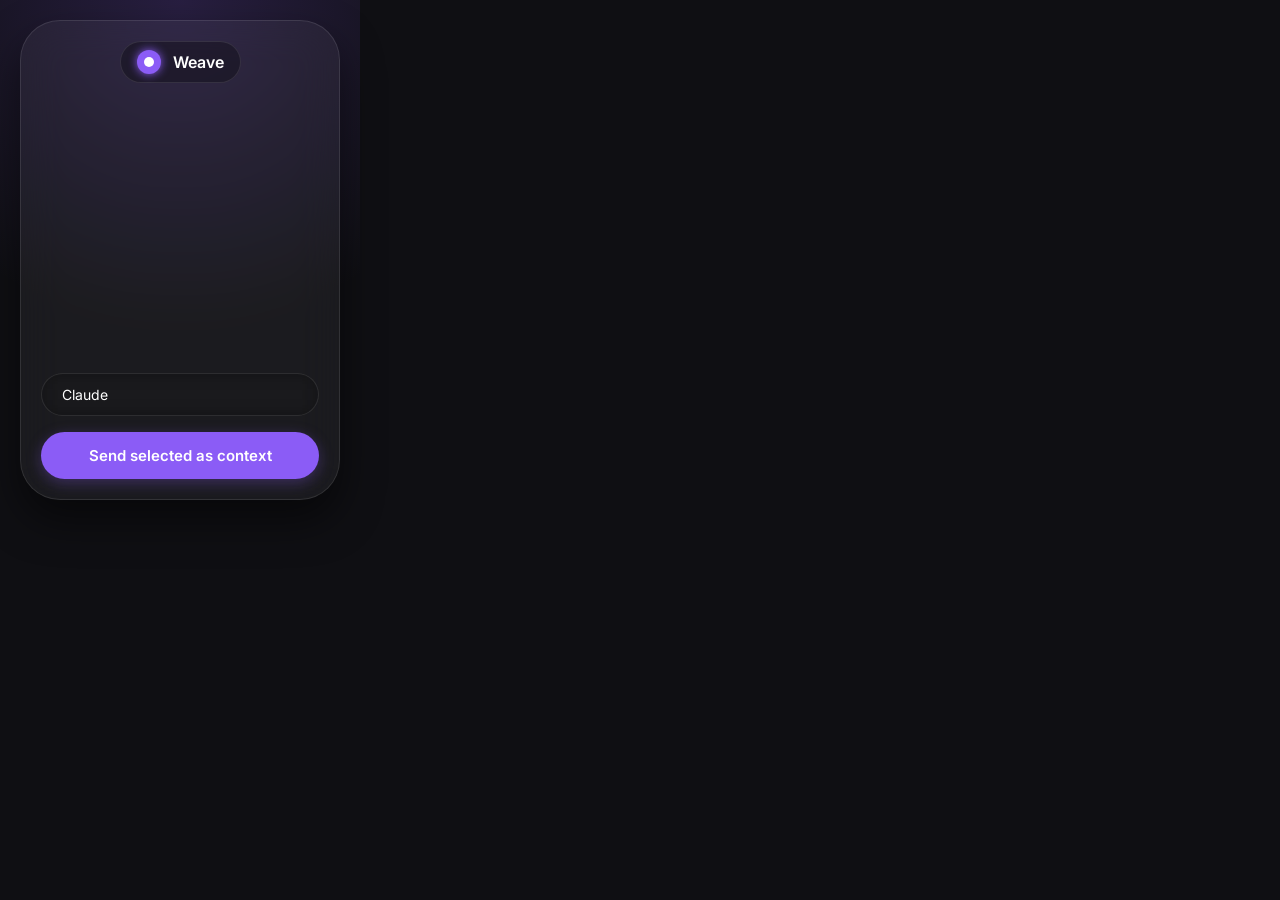
<file: weave-extension-v2/popup.html>
<!DOCTYPE html>
<html lang="en">
<head>
  <meta charset="UTF-8">
  <meta name="viewport" content="width=device-width, initial-scale=1.0">
  <title>Weave</title>
  <link rel="stylesheet" href="popup.css">
  <link href="https://fonts.googleapis.com/css2?family=Inter:wght@400;500;600&display=swap" rel="stylesheet">
</head>
<body>
  <div class="app-wrapper">
    <div class="glass-orb-container">
      
      <div class="header-pill">
        <div class="logo-circle"></div>
        <h1>Weave</h1>
      </div>

      <div class="tabs-list" id="tabs-container">
        <!-- Injected via popup.js -->
      </div>

      <div class="controls-container">
        <select id="destination-select" class="dropdown-pill">
          <option value="claude">Claude</option>
          <option value="chatgpt">ChatGPT</option>
          <option value="gemini">Gemini</option>
        </select>
        
        <div class="action-wrapper">
          <button id="send-btn" class="action-btn-pill">
            Send selected as context
          </button>
          <div id="status-badge" class="status-badge-circle hidden">✓</div>
        </div>
      </div>

    </div>
  </div>
  <script src="popup.js"></script>
</body>
</html>
</file>
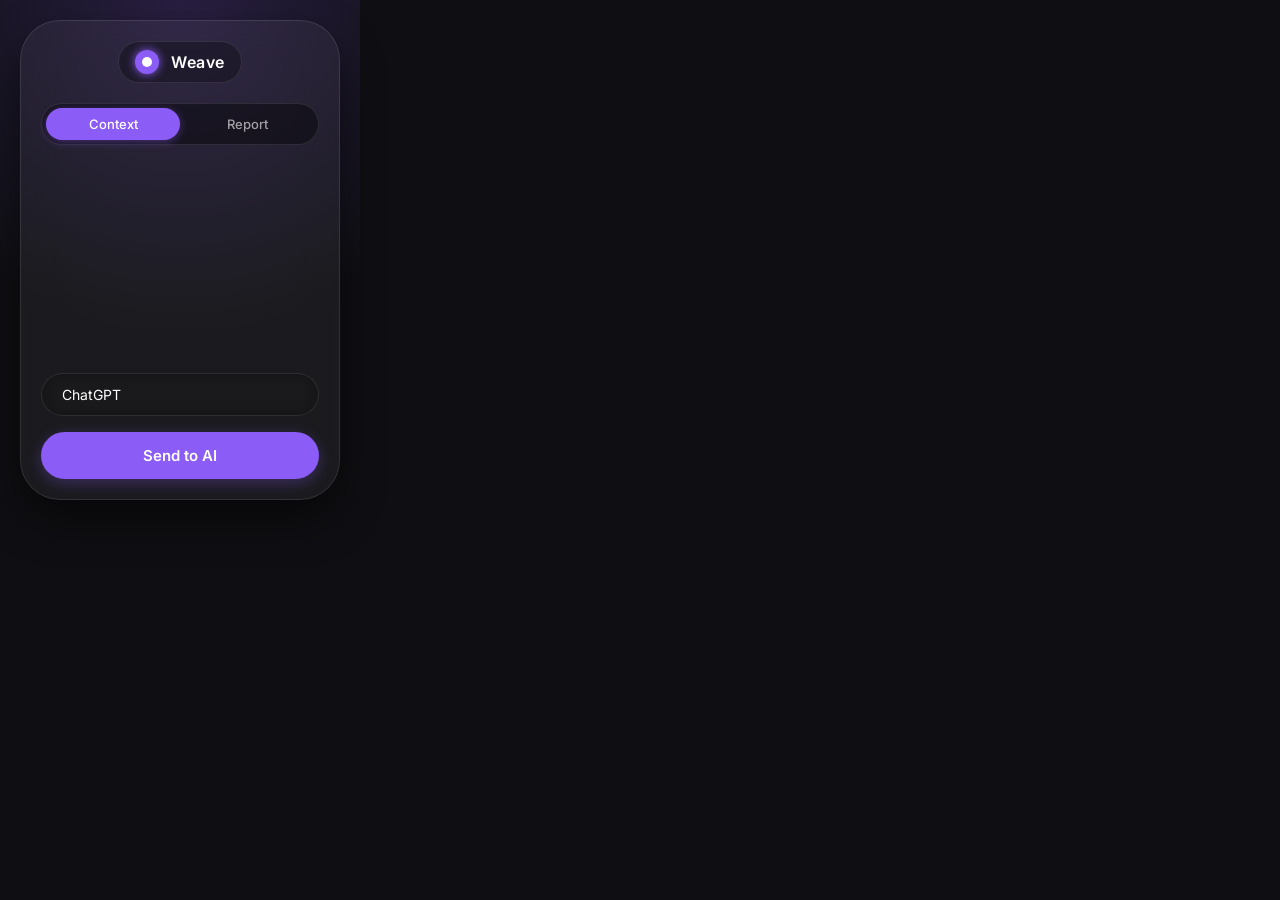
<file: weave-extension/popup.html>
<!DOCTYPE html>
<html lang="en">
<head>
  <meta charset="UTF-8">
  <meta name="viewport" content="width=device-width, initial-scale=1.0">
  <title>Weave</title>
  <link rel="stylesheet" href="popup.css">
  <link href="https://fonts.googleapis.com/css2?family=Inter:wght@400;500;600&display=swap" rel="stylesheet">
</head>
<body>
  <div class="app-wrapper">
    <div class="glass-orb-container">
      
      <!-- Header -->
      <div class="header-pill">
        <div class="logo-circle"></div>
        <h1>Weave</h1>
      </div>

      <!-- Mode Toggle -->
      <div class="mode-toggle-pill">
        <label>
          <input type="radio" name="mode" value="context" checked>
          <span class="mode-btn">Context</span>
        </label>
        <label>
          <input type="radio" name="mode" value="report">
          <span class="mode-btn">Report</span>
        </label>
      </div>

      <!-- Tab List -->
      <div class="tabs-list" id="tabs-container">
        <!-- Injected via popup.js -->
      </div>

      <!-- Controls -->
      <div class="controls-container">
        <select id="destination-select" class="dropdown-pill">
          <option value="chatgpt">ChatGPT</option>
          <option value="claude">Claude</option>
          <option value="gemini">Gemini</option>
        </select>
        
        <div class="action-wrapper">
          <button id="send-btn" class="action-btn-pill">
            Send to AI
          </button>
          <div id="status-badge" class="status-badge-circle hidden">✓</div>
        </div>
      </div>

    </div>
  </div>
  <script src="popup.js"></script>
</body>
</html>
</file>
<file: weave-extension-v2/popup.css>
:root {
  --bg-color: #0f0f13;
  --glass-bg: rgba(255, 255, 255, 0.05);
  --glass-border: rgba(255, 255, 255, 0.1);
  --accent: #8b5cf6;
  --accent-hover: #7c3aed;
  --text-primary: #ffffff;
  --text-secondary: rgba(255, 255, 255, 0.6);
  --pill-radius: 999px;
}

body {
  margin: 0;
  padding: 0;
  width: 360px;
  height: 520px;
  background-color: var(--bg-color);
  font-family: 'Inter', sans-serif;
  color: var(--text-primary);
  overflow: hidden;
}

.app-wrapper {
  width: 100%;
  height: 100%;
  position: relative;
  display: flex;
  justify-content: center;
  align-items: center;
  background: radial-gradient(circle at 50% 0%, rgba(139, 92, 246, 0.2) 0%, transparent 60%);
}

.glass-orb-container {
  width: 320px;
  height: 480px;
  background: var(--glass-bg);
  border: 1px solid var(--glass-border);
  border-radius: 40px; 
  backdrop-filter: blur(20px);
  -webkit-backdrop-filter: blur(20px);
  display: flex;
  flex-direction: column;
  padding: 20px;
  box-sizing: border-box;
  box-shadow: 0 20px 40px rgba(0, 0, 0, 0.5);
}

.header-pill {
  display: flex;
  align-items: center;
  background: rgba(0, 0, 0, 0.3);
  border: 1px solid var(--glass-border);
  border-radius: var(--pill-radius);
  padding: 8px 16px;
  margin-bottom: 20px;
  width: fit-content;
  margin-left: auto;
  margin-right: auto;
}

.logo-circle {
  width: 24px;
  height: 24px;
  background: var(--accent);
  border-radius: 50%;
  margin-right: 12px;
  position: relative;
  box-shadow: 0 0 10px var(--accent);
}

.logo-circle::after {
  content: '';
  position: absolute;
  width: 10px;
  height: 10px;
  background: #fff;
  border-radius: 50%;
  top: 50%;
  left: 50%;
  transform: translate(-50%, -50%);
}

.header-pill h1 {
  margin: 0;
  font-size: 16px;
  font-weight: 600;
}

.tabs-list {
  flex-grow: 1;
  overflow-y: auto;
  display: flex;
  flex-direction: column;
  gap: 12px;
  padding-right: 4px;
}
.tabs-list::-webkit-scrollbar {
  width: 4px;
}
.tabs-list::-webkit-scrollbar-thumb {
  background: var(--glass-border);
  border-radius: var(--pill-radius);
}

.tab-pill {
  display: flex;
  align-items: center;
  background: rgba(255, 255, 255, 0.03);
  border: 1px solid transparent;
  border-radius: var(--pill-radius);
  padding: 8px 12px;
  cursor: pointer;
  transition: all 0.3s ease;
}
.tab-pill:hover {
  background: rgba(255, 255, 255, 0.08);
  border-color: var(--glass-border);
}
.tab-pill.selected {
  background: rgba(139, 92, 246, 0.15);
  border-color: rgba(139, 92, 246, 0.3);
}

.circular-checkbox {
  appearance: none;
  -webkit-appearance: none;
  width: 20px;
  height: 20px;
  border-radius: 50%;
  border: 1px solid var(--text-secondary);
  background: transparent;
  margin: 0 12px 0 0;
  cursor: pointer;
  position: relative;
  transition: all 0.2s ease;
  flex-shrink: 0;
}
.circular-checkbox:checked {
  background: var(--accent);
  border-color: var(--accent);
}
.circular-checkbox:checked::after {
  content: '';
  position: absolute;
  width: 8px;
  height: 8px;
  background: #fff;
  border-radius: 50%;
  top: 50%;
  left: 50%;
  transform: translate(-50%, -50%);
}

.favicon-circle {
  width: 28px;
  height: 28px;
  border-radius: 50%;
  background: rgba(0,0,0,0.4);
  display: flex;
  justify-content: center;
  align-items: center;
  margin-right: 12px;
  flex-shrink: 0;
  overflow: hidden;
}
.favicon-circle img {
  width: 16px;
  height: 16px;
}

.tab-title {
  font-size: 13px;
  white-space: nowrap;
  overflow: hidden;
  text-overflow: ellipsis;
  color: var(--text-primary);
  user-select: none;
}

.controls-container {
  margin-top: 20px;
  display: flex;
  flex-direction: column;
  gap: 16px;
}

.dropdown-pill {
  width: 100%;
  padding: 12px 20px;
  border-radius: var(--pill-radius);
  background: rgba(0, 0, 0, 0.3);
  border: 1px solid var(--glass-border);
  color: var(--text-primary);
  font-family: inherit;
  font-size: 14px;
  outline: none;
  appearance: none;
  cursor: pointer;
  backdrop-filter: blur(10px);
}
.dropdown-pill:focus {
  border-color: var(--accent);
}

.action-wrapper {
  position: relative;
  display: flex;
  justify-content: center;
}

.action-btn-pill {
  width: 100%;
  padding: 14px 24px;
  border-radius: var(--pill-radius);
  background: var(--accent);
  color: #fff;
  border: none;
  font-family: inherit;
  font-size: 15px;
  font-weight: 600;
  cursor: pointer;
  transition: all 0.3s ease;
  box-shadow: 0 4px 15px rgba(139, 92, 246, 0.3);
}
.action-btn-pill:hover {
  background: var(--accent-hover);
  transform: translateY(-2px);
  box-shadow: 0 6px 20px rgba(139, 92, 246, 0.5);
}
.action-btn-pill:active {
  transform: translateY(0);
}

.status-badge-circle {
  position: absolute;
  right: -10px;
  top: -10px;
  width: 32px;
  height: 32px;
  background: #10b981;
  border-radius: 50%;
  display: flex;
  justify-content: center;
  align-items: center;
  color: #fff;
  font-weight: bold;
  font-size: 16px;
  box-shadow: 0 4px 10px rgba(16, 185, 129, 0.4);
  opacity: 1;
  transform: scale(1);
  transition: all 0.3s cubic-bezier(0.175, 0.885, 0.32, 1.275);
}

.status-badge-circle.hidden {
  opacity: 0;
  transform: scale(0.5);
  pointer-events: none;
}
</file>
<file: weave-extension/popup.css>
:root {
  --bg-color: #0f0f13;
  --glass-bg: rgba(255, 255, 255, 0.05);
  --glass-border: rgba(255, 255, 255, 0.1);
  --accent: #8b5cf6;
  --accent-hover: #7c3aed;
  --text-primary: #ffffff;
  --text-secondary: rgba(255, 255, 255, 0.6);
  --pill-radius: 999px;
}

body {
  margin: 0;
  padding: 0;
  width: 360px;
  height: 520px;
  background-color: var(--bg-color);
  font-family: 'Inter', sans-serif;
  color: var(--text-primary);
  overflow: hidden;
}

/* Background aesthetic */
.app-wrapper {
  width: 100%;
  height: 100%;
  position: relative;
  display: flex;
  justify-content: center;
  align-items: center;
  background: radial-gradient(circle at 50% 0%, rgba(139, 92, 246, 0.2) 0%, transparent 60%);
}

.glass-orb-container {
  width: 320px;
  height: 480px;
  background: var(--glass-bg);
  border: 1px solid var(--glass-border);
  border-radius: 40px; /* Large circular corners */
  backdrop-filter: blur(20px);
  -webkit-backdrop-filter: blur(20px);
  display: flex;
  flex-direction: column;
  padding: 20px;
  box-sizing: border-box;
  box-shadow: 0 20px 40px rgba(0, 0, 0, 0.5);
}

/* Header */
.header-pill {
  display: flex;
  align-items: center;
  background: rgba(0, 0, 0, 0.3);
  border: 1px solid var(--glass-border);
  border-radius: var(--pill-radius);
  padding: 8px 16px;
  margin-bottom: 20px;
  width: fit-content;
  margin-left: auto;
  margin-right: auto;
}

.logo-circle {
  width: 24px;
  height: 24px;
  background: var(--accent);
  border-radius: 50%;
  margin-right: 12px;
  position: relative;
  box-shadow: 0 0 10px var(--accent);
}

.logo-circle::after {
  content: '';
  position: absolute;
  width: 10px;
  height: 10px;
  background: #fff;
  border-radius: 50%;
  top: 50%;
  left: 50%;
  transform: translate(-50%, -50%);
}

.header-pill h1 {
  margin: 0;
  font-size: 16px;
  font-weight: 600;
  letter-spacing: 0.5px;
}

/* Tabs List */
.tabs-list {
  flex-grow: 1;
  overflow-y: auto;
  display: flex;
  flex-direction: column;
  gap: 12px;
  padding-right: 4px;
  /* Custom scrollbar */
}
.tabs-list::-webkit-scrollbar {
  width: 4px;
}
.tabs-list::-webkit-scrollbar-thumb {
  background: var(--glass-border);
  border-radius: var(--pill-radius);
}

/* Tab Item Pill */
.tab-pill {
  display: flex;
  align-items: center;
  background: rgba(255, 255, 255, 0.03);
  border: 1px solid transparent;
  border-radius: var(--pill-radius);
  padding: 8px 12px;
  cursor: pointer;
  transition: all 0.3s cubic-bezier(0.4, 0, 0.2, 1);
}
.tab-pill:hover {
  background: rgba(255, 255, 255, 0.08);
  border-color: var(--glass-border);
}
.tab-pill.selected {
  background: rgba(139, 92, 246, 0.15);
  border-color: rgba(139, 92, 246, 0.3);
}

/* Circular Checkbox Customization */
.circular-checkbox {
  appearance: none;
  -webkit-appearance: none;
  width: 20px;
  height: 20px;
  border-radius: 50%;
  border: 1px solid var(--text-secondary);
  background: transparent;
  margin: 0 12px 0 0;
  cursor: pointer;
  position: relative;
  transition: all 0.2s ease;
  flex-shrink: 0;
}
.circular-checkbox:checked {
  background: var(--accent);
  border-color: var(--accent);
}
.circular-checkbox:checked::after {
  content: '';
  position: absolute;
  width: 8px;
  height: 8px;
  background: #fff;
  border-radius: 50%;
  top: 50%;
  left: 50%;
  transform: translate(-50%, -50%);
}

.favicon-circle {
  width: 28px;
  height: 28px;
  border-radius: 50%;
  background: rgba(0,0,0,0.4);
  display: flex;
  justify-content: center;
  align-items: center;
  margin-right: 12px;
  flex-shrink: 0;
  overflow: hidden;
}
.favicon-circle img {
  width: 16px;
  height: 16px;
}

.tab-title {
  font-size: 13px;
  white-space: nowrap;
  overflow: hidden;
  text-overflow: ellipsis;
  color: var(--text-primary);
  user-select: none;
}

/* Controls */
.controls-container {
  margin-top: 20px;
  display: flex;
  flex-direction: column;
  gap: 16px;
}

.dropdown-pill {
  width: 100%;
  padding: 12px 20px;
  border-radius: var(--pill-radius);
  background: rgba(0, 0, 0, 0.3);
  border: 1px solid var(--glass-border);
  color: var(--text-primary);
  font-family: inherit;
  font-size: 14px;
  outline: none;
  appearance: none;
  cursor: pointer;
  backdrop-filter: blur(10px);
}
.dropdown-pill:focus {
  border-color: var(--accent);
}

.action-wrapper {
  position: relative;
  display: flex;
  justify-content: center;
}

.action-btn-pill {
  width: 100%;
  padding: 14px 24px;
  border-radius: var(--pill-radius);
  background: var(--accent);
  color: #fff;
  border: none;
  font-family: inherit;
  font-size: 15px;
  font-weight: 600;
  cursor: pointer;
  transition: all 0.3s ease;
  box-shadow: 0 4px 15px rgba(139, 92, 246, 0.3);
}
.action-btn-pill:hover {
  background: var(--accent-hover);
  transform: translateY(-2px);
  box-shadow: 0 6px 20px rgba(139, 92, 246, 0.5);
}
.action-btn-pill:active {
  transform: translateY(0);
}

.status-badge-circle {
  position: absolute;
  right: -10px;
  top: -10px;
  width: 32px;
  height: 32px;
  background: #10b981;
  border-radius: 50%;
  display: flex;
  justify-content: center;
  align-items: center;
  color: #fff;
  font-weight: bold;
  font-size: 16px;
  box-shadow: 0 4px 10px rgba(16, 185, 129, 0.4);
  opacity: 1;
  transform: scale(1);
  transition: all 0.3s cubic-bezier(0.175, 0.885, 0.32, 1.275);
}

.status-badge-circle.hidden {
  opacity: 0;
  transform: scale(0.5);
  pointer-events: none;
}

.group-header-pill {
  font-size: 11px;
  text-transform: uppercase;
  letter-spacing: 1px;
  color: var(--text-secondary);
  background: rgba(0, 0, 0, 0.2);
  padding: 4px 12px;
  border-radius: var(--pill-radius);
  margin-top: 8px;
  margin-bottom: 4px;
  display: inline-block;
  align-self: flex-start;
  border: 1px solid var(--glass-border);
}

.mode-toggle-pill {
  display: flex;
  background: rgba(0, 0, 0, 0.4);
  border-radius: var(--pill-radius);
  padding: 4px;
  margin-bottom: 16px;
  border: 1px solid var(--glass-border);
}

.mode-toggle-pill label {
  flex: 1;
  cursor: pointer;
  position: relative;
}

.mode-toggle-pill input[type="radio"] {
  display: none;
}

.mode-btn {
  display: block;
  text-align: center;
  padding: 8px 0;
  font-size: 13px;
  font-weight: 500;
  color: var(--text-secondary);
  border-radius: var(--pill-radius);
  transition: all 0.3s ease;
}

.mode-toggle-pill input[type="radio"]:checked + .mode-btn {
  background: var(--accent);
  color: #fff;
  box-shadow: 0 2px 8px rgba(139, 92, 246, 0.4);
}
</file>
